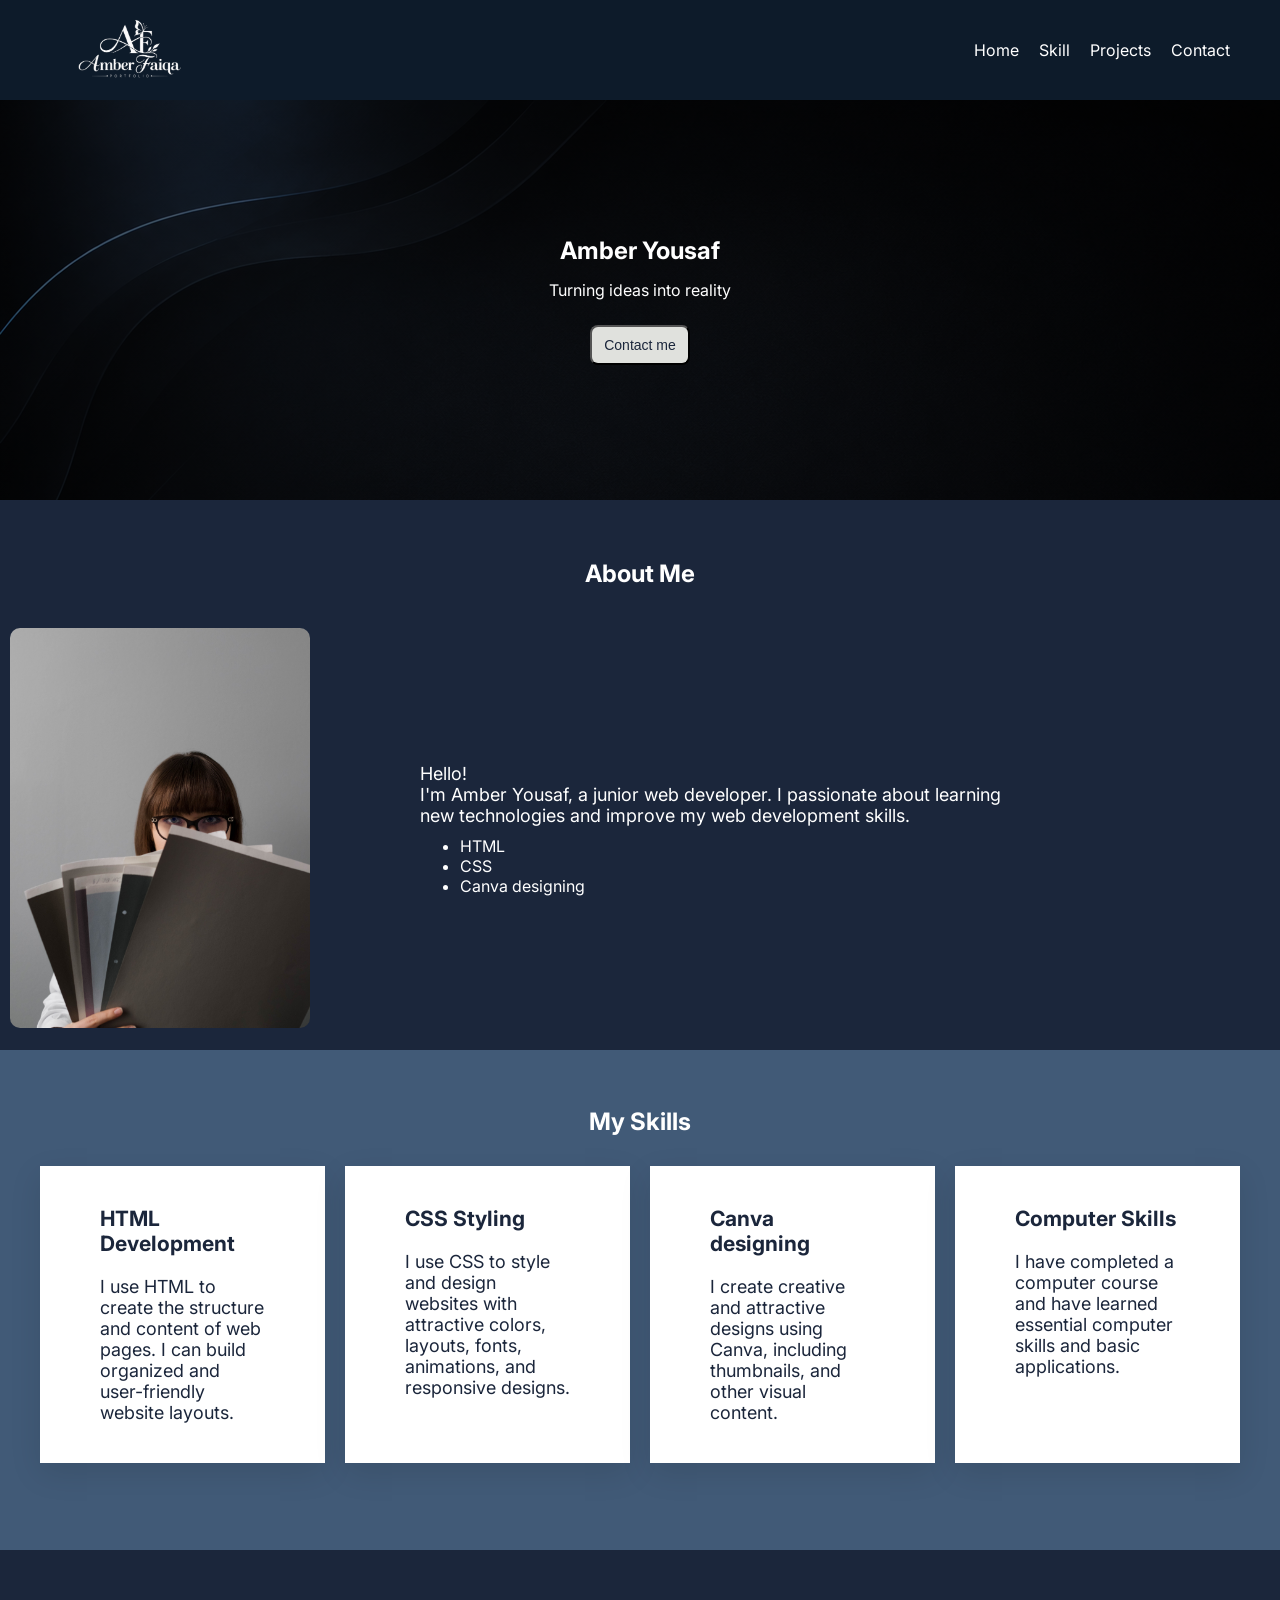
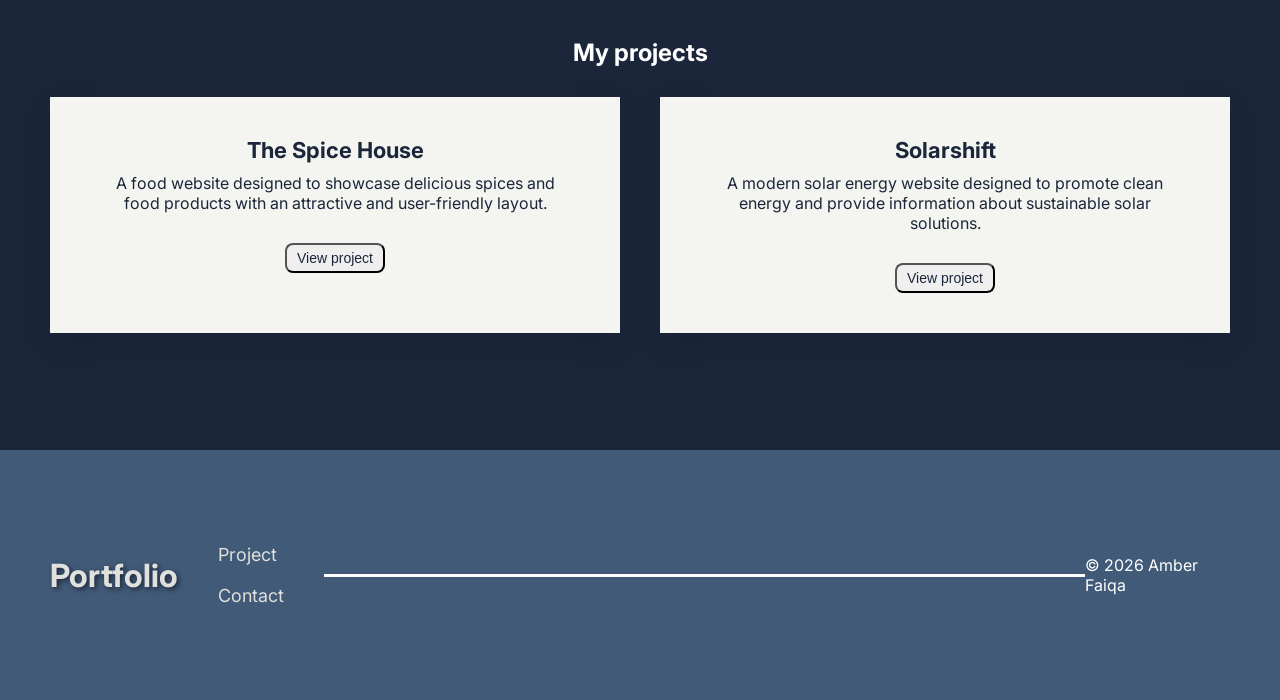
<file: index.html>
<!DOCTYPE html>
<html lang="en">
<head>
    <meta charset="UTF-8">
    <meta name="viewport" content="width=device-width, initial-scale=1.0">
    <link rel="stylesheet" href="css/index.css"/>
    <title>Portfolio website</title>
</head>
<body>
    <header>
        <img src="images/logo.png" alt="logo" width="200" height="auto"/>
        <nav>
            <a href="index.html">Home</a>
            <a href="index.html#skill">Skill</a>
             <a href="project.html">Projects</a>
              <a href="contact.html">Contact</a>
        </nav>
    </header>
    <main>
        <section class="hero-section">
        <div class="hero-content">
            <h1>Amber Yousaf</h1>
            <p>Turning ideas into reality</p>
            <button><a href="contact.html">Contact me</a></button>
        </div>
        </section>
        <section class="about-section">
            <h3>About Me</h3>
            <div class="main-container">
            <div class="right-container">
            <p>Hello! <br>I'm Amber Yousaf, a junior web developer. I passionate about learning new technologies and improve my web development skills.</p>
       <ul>
        <li>HTML</li>
        <li>CSS</li>
        <li>Canva designing</li>
       </ul>
     </div>
     <div class="left-container">
        <img src="images/girl-image.jpg" alt="profile image" width="300" height="400"/>
     </div>
     </div>
        </section>
        <section class="skill-section" id="skill">
            <h2>My Skills</h2>
            <div class="container">
                <div class="card">
                    <h3>HTML Development</h3>
                    <p>I use HTML to create the structure and content of web pages. I can build organized and user-friendly website layouts.</p>
                </div>
                 <div class="card">
                    <h3>CSS Styling</h3>
                    <p>I use CSS to style and design websites with attractive colors, layouts, fonts, animations, and responsive designs.</p>
                </div>
                <div class="card">
                    <h3>Canva designing</h3>
                    <p>I create creative and attractive designs using Canva, including thumbnails, and other visual content.</p>
                </div>
                <div class="card">
                    <h3>Computer Skills</h3>
                    <p>I have completed a computer course and have learned essential computer skills and basic applications.</p>
                </div>
            </div>
        </section>
        <section class="project-section"> 
            <h2>My projects</h2>
            <div class="container-1">
                <div class="card-1">
                    <h3>The Spice House</h3>
                    <p>A food website designed to showcase delicious spices and food products with an attractive and user-friendly layout.</p>
                  <button><a href="project.html">View project</a></button>
                </div>
                <div class="card-1">
                    <h3>Solarshift</h3>
                    <p>A modern solar energy website designed to promote clean energy and provide information about sustainable solar solutions.</p>
                  <button><a href="project.html">View project</a></button>
                </div>
            </div>
        </section>
    </main>
    <footer>
        <h3>Portfolio</h3>
        <div class="footer-content">
            <a href="project.html">Project</a>
            <br>
            <a href="contact.html">Contact</a>
        </div>
        <hr>
        <p>&#169 2026 Amber Faiqa</p>
    </footer>
</body>
</html>
</file>
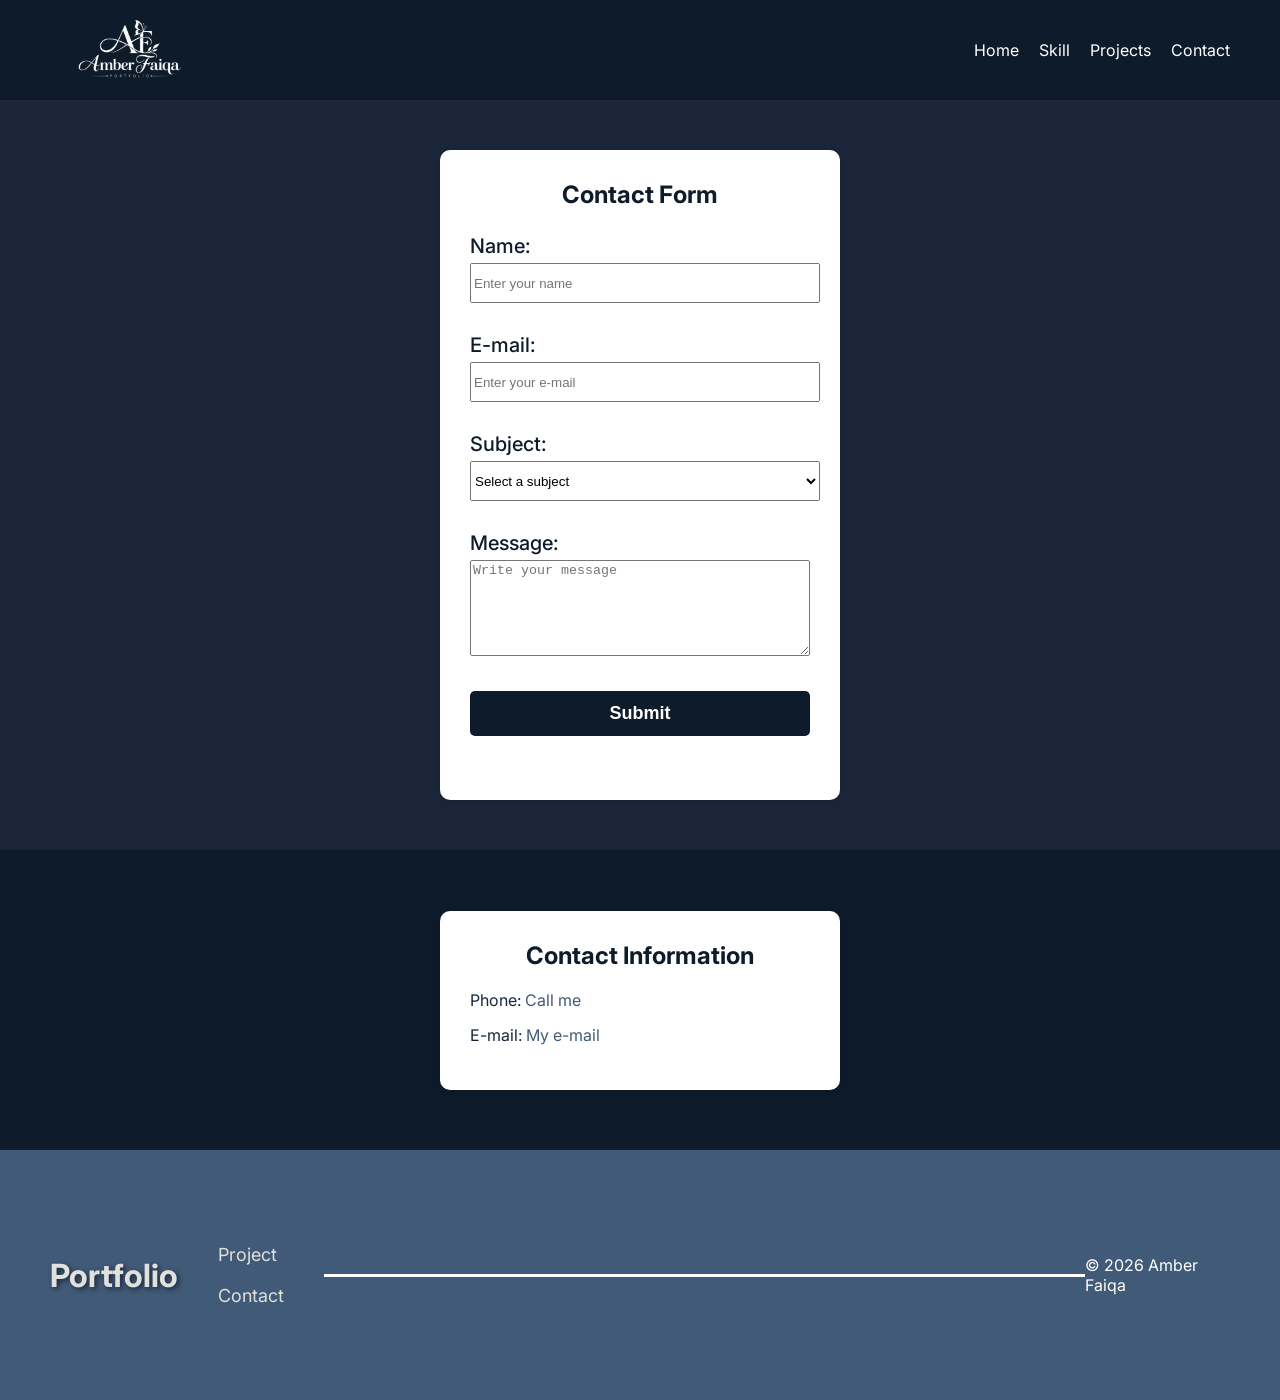
<file: contact.html>
<!DOCTYPE html>
<html lang="en">

<head>
    <meta charset="UTF-8">
    <meta name="viewport" content="width=device-width, initial-scale=1.0">
   <link rel="stylesheet" href="css/contact.css"/>
    <title>Portfolio</title>
</head>

<body>
     <header>
        <img src="images/logo.png" alt="logo" width="200" height="auto"/>
        <nav>
            <a href="index.html">Home</a>
            <a href="index.html#skill">Skill</a>
             <a href="project.html">Projects</a>
              <a href="contact.html">Contact</a>
        </nav>
    </header>
    <main>
        <section class="main-section">
            <div class="container">
    <h1>Contact Form</h1>
    <form>
        <label for="Name">Name:</label>
        <input 
        type="text" 
        name="name"
         placeholder="Enter your name"
            required>
            <br>
            <label for="E-mail">E-mail:</label>
            <input 
            type="e-mail"
            name="email"
            placeholder="Enter your e-mail"
            required>
          <br>
          <label for="subject">Subject:</label>

<select id="subject" name="subject">
    <option value="">Select a subject</option>
    <option value="project">Project</option>
    <option value="design">Design</option>
    <option value="question">Question</option>
    <option value="other">Other</option>
</select>
<br>
<label for="message">Message:</label>
<textarea id="message" name="message" rows="6"
placeholder="Write your message"></textarea>
<br>
<button type="submit">Submit</button>
    </form>
    </div>
    </section>
    <section class="info-section">
    <div class="contact-info">
        <h2>Contact Information</h2>
        <p> 
            Phone: 
            <a href="tel:+8593647342">Call me</a>
        </p>
        <p>
            E-mail:
            <a href="silentaura85@gmail.com">My e-mail</a>
        </p>
    </div>
        </section>
    </main>
    <footer>
        <h3>Portfolio</h3>
        <div class="footer-content">
            <a href="projects.html">Project</a>
            <br>
            <a href="index.html">Contact</a>
        </div>
        <hr>
        <p>&#169 2026 Amber Faiqa</p>
    </footer>

</body>

</html>
</file>
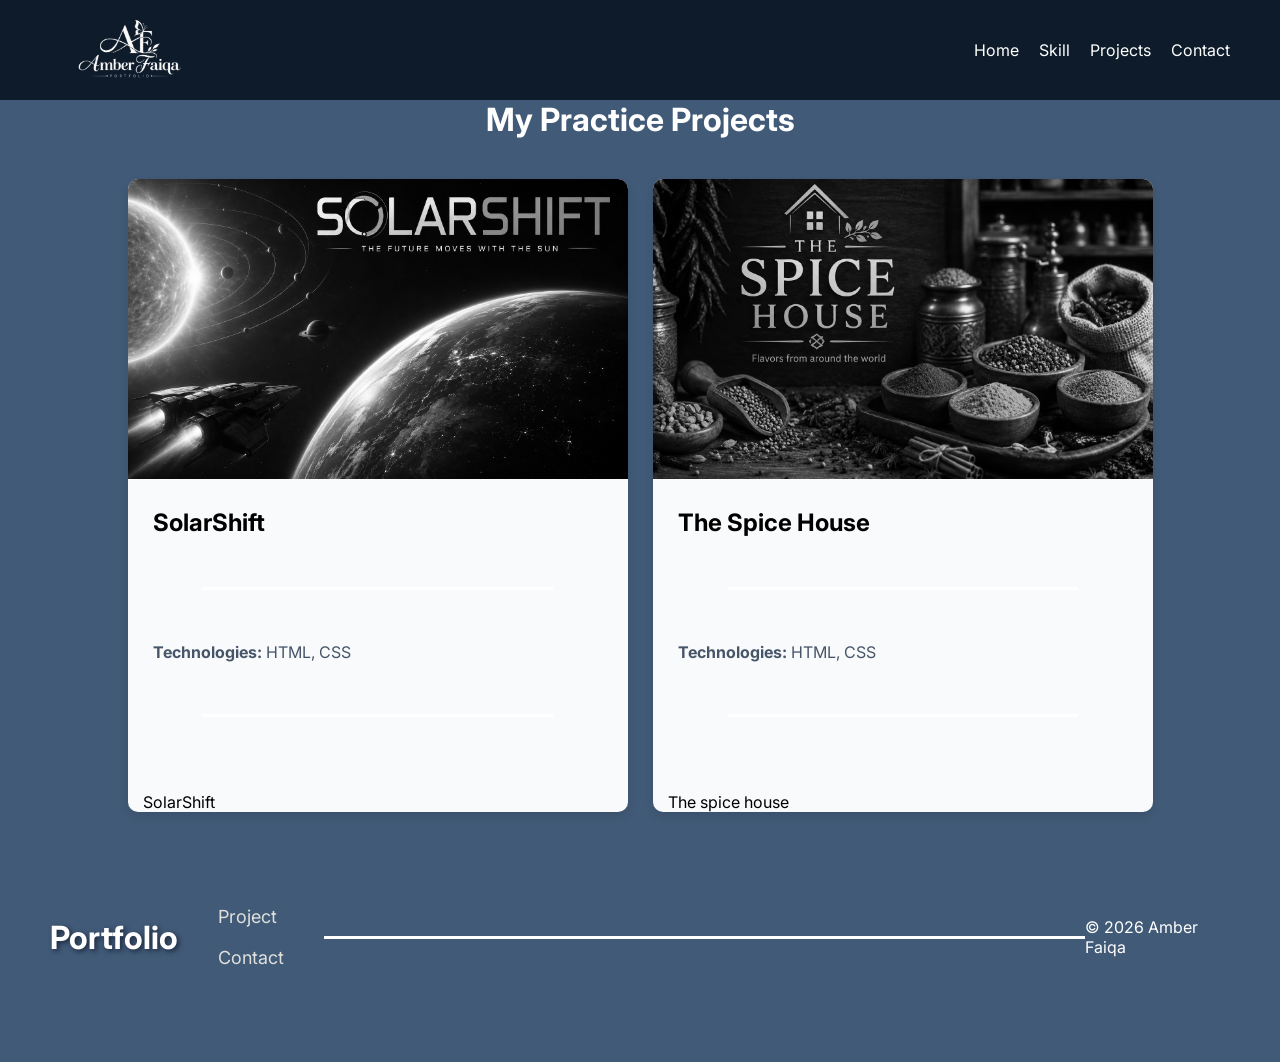
<file: project.html>
<!DOCTYPE html>
<html lang="en">

<head>
    <meta charset="UTF-8">
    <meta name="viewport" content="width=device-width, initial-scale=1.0">
    <link rel="stylesheet" href="css/project.css"/>
    <title>portfolio</title>
</head>
<body>
      <header>
        <img src="images/logo.png" alt="logo" width="200" height="auto"/>
        <nav>
           <a href="index.html">Home</a>
            <a href="index.html#skill">Skill</a>
             <a href="project.html">Projects</a>
              <a href="contact.html">Contact</a>
        </nav>
    </header>
    <main>
    <h1>My Practice Projects</h1>
    <div class="projects-container">
        <div class="project-card">
            <img class="project-image" src="images/solarshift.png" />
            <h2>SolarShift</h2>
            <hr>
            <p>
                <strong>Technologies:</strong> HTML, CSS
                <hr>
            </p>
            <a href="web-page.html">SolarShift</a>
        </div>
        <div class="project-card">
            <img class="project-image" src="images/spicehouse.png" />
            <h2>The Spice House</h2>
            <hr>
            <p>
                <strong>Technologies:</strong> HTML, CSS
                <hr>
            </p>
            <a href="spice.html">The spice house</a>
        </div>
    </div>
    </main>
     <footer>
        <h3>Portfolio</h3>
        <div class="footer-content">
            <a href="contact.html" >Project</a>
            <br>
            <a href="index.html">Contact</a>
        </div>
        <hr>
        <p>&#169 2026 Amber Faiqa</p>
    </footer>
</body>

</html>
</file>
<file: css/index.css>
@import url('https://fonts.googleapis.com/css2?family=Inter:wght@400;500;600;700&display=swap');


* {
    margin: 0;
    box-sizing: border-box;
}

:root {
    --primary-color: #0d1b2a;
    --secondary-color: #1b263b;
    --section-color: #415a77;
    --white-color: white;
    --card-color: white;
    --light-card-color: #f4f5f0;
    --text-color:#1b263b ;
    --button-color: #e0e1dd;
    --hover-color: #778da9;
    --shadow-color: rgba(0, 0, 0, 0.1);
}

body {
    font-family:Inter ,sans-serif;
    color: var(--white-color);
    /* background-color: #415dda; */
}

header {
    position: sticky;
    top: 0;
    display: flex;
    justify-content: space-between;
    align-items: center;
    z-index: 15;
    width: 100%;
    height: 100px;
    background-color: var(--primary-color);
}

header>img {
    margin-left: 30px;
    padding: 35px;
}

nav {
    display: flex;
    flex-direction: row;
    margin-right: 50px;
    gap: 20px;
   
}
nav >a {
    color:var(--white-color);
    text-decoration: none;
     cursor: pointer;
}

/* Hero-Section */

.hero-section {
    display: flex;
    flex-direction: column;
    justify-content: center;
    align-items: center;
    width: 100%;
    height: 400px;
    background: linear-gradient(rgba(0, 0, 0, 0.6),
            rgba(0, 0, 0, 0.6)),

        url(../images/bg-image.png)
}

.hero-content {
    text-align: center;
}

.hero-content>h1 {
    margin-bottom: 15px;
    animation: fadeUp 0.6s ease;
}

.hero-content>p {
    margin-bottom: 25px;
    animation: fadeUp 0.6s ease 0.2s both;
}

.hero-content>button {
    width: 100px;
    height: 40px;
    font-size: 14px;
    border-radius: 8px;
    background-color: var(--button-color);
    animation: fadeUp 0.6s ease 0.4s both;
}

.hero-content>button>a {
    text-decoration: none;
    color: var(--text-color);
}

button:hover {
    background-color: var(--hover-color);
    border-color: var(--primary-color);
}

@keyframes fadeUp {
    from {
        opacity: 0;
        transform: translateY(30px);
    }

    to {
        opacity: 1;
        transform: translateY(0);
    }
}

/* About-Section */

.about-section {
    display: flex;
    flex-direction: column;
    justify-content: center;
    align-items: center;
    width: 100%;
    height: 550px;
    background-color: var(--secondary-color);
}

.about-section>h3 {
    padding: 40px;
    font-size: 24px;

}

.main-container {
    display: flex;
    flex-direction: row-reverse;
    align-items: center;
    justify-content: space-between;
    padding: 0 10px;
    gap: 50px;
}

.right-container {
    margin-left: 60px;
}


.right-container>p {
    width: 70%;
    font-size: 18px;
    margin-bottom: 10px;
}

.right-container>ul {
    margin-top: 10px;
}

.left-container>img {
    border: 2px;
    border-radius: 10px;
    object-fit: cover;

}

/* Skill-Section */
.skill-section {
    display: flex;
    flex-direction: column;
    justify-content: center;
    align-items: center;
    width: 100%;
    height: 500px;
    background-color: var(--section-color);
}

.skill-container>h2 {
    margin-top: 30px;
}

.container {
    display: grid;
    grid-template-columns: repeat(4, 1fr);
    padding: 30px 40px;
    gap: 20px;
}

.card {
    height: auto;
    background-color: var(--card-color);
    color: var(--text-color);
    padding: 40px 60px;
    font-size: 18px;
    box-shadow: 0 10px 30px var(--shadow-color);
}

.card>h3 {
    margin-bottom: 20px;
}

.card:hover {
    transform: translateY(-10px);
}

/* Project-Section */

.project-section {
    display: flex;
    flex-direction: column;
    justify-content: center;
    align-items: center;
    background-color: var(--secondary-color);
    width: 100%;
    height: 500px;
}

.container-1 {
    display: grid;
    grid-template-columns: repeat(2, 1fr);
    padding: 30px 50px;
    gap: 40px;
}

.card-1 {
    height: auto;
    padding: 40px 50px;
    text-align: center;
    background-color: var(--light-card-color);
    color: var(--text-color);
    box-shadow: 0 10px 30px var(--shadow-color);
}

.card-1>h3 {
    font-size: 22px;
    margin-bottom: 10px;
}

.card-1>p {
    margin-bottom: 30px;
}

.card-1>button {
    width: 100px;
    height: 30px;
    border-radius: 8px;
    cursor: pointer;
}

.card-1>button>a {
    text-decoration: none;
    color: var(--text-color);
    font-size: 14px;
}

/* FOOTER */
footer {
    display: flex;
    align-items: center;
    width: 100%;
    height: 250px;
    padding: 0 50px;
    background-color: var(--section-color);
}

footer>h3 {
    font-size: 32px;
    color: var(--button-color);
    text-shadow: 2px 2px 5px var(--text-color);
}

.footer-content {
    display: flex;
    flex-direction: column;
    margin-left: 30px;
    margin-right: 40px;
    margin: 40px;
}

.footer-content>a {
    text-decoration: none;
    font-size: 18px;
    color: var(--button-color);

}

hr {
    border: none;
    height: 3px;
    background-color: var(--white-color);
    width: 70%;
    margin: 40px auto;
}

/*  RESPONSIVE DESIGN */

/* Mobile: 320px - 480px */
@media (max-width: 480px) {

    header {
        height: 80px;
    }

    header>img {
        margin-left: 5px;
        padding: 15px;
    }

    nav {
        margin-right: 15px;
        gap: 10px;
        font-size: 14px;
    }

    .hero-section {
        height: 350px;
        padding: 20px;
        text-align: center;
    }

    .main-container {
        flex-direction: column;
        gap: 20px;
    }

    .about-section {
        height: auto;
        padding: 40px 20px;
    }

    .right-container {
        margin-left: 0;
    }

    .right-container>p {
        width: 100%;
    }

    .left-container>img {
        max-width: 100%;
    }

    .skill-section,
    .project-section {
        height: auto;
        padding: 40px 20px;
    }

    .container,
    .container-1 {
        grid-template-columns: 1fr;
        padding: 20px;
    }

    .card,
    .card-1 {
        width: 100%;
    }

    footer {
        height: auto;
        padding: 30px 20px;
        flex-direction: column;
        align-items: flex-start;
    }
}


/* Tablet / Laptop: 481px - 1024px */
@media (min-width: 481px) and (max-width: 1024px) {

    .main-container {
        gap: 25px;
    }

    .right-container>p {
        width: 100%;
    }

    .container {
        grid-template-columns: repeat(2, 1fr);
    }

    .container-1 {
        grid-template-columns: repeat(2, 1fr);
        gap: 20px;
    }

    .card,
    .card-1 {
        padding: 30px;
    }
}


/* Desktop: 1025px and above */
@media (min-width: 1025px) {

    .container {
        grid-template-columns: repeat(4, 1fr);
    }

    .container-1 {
        grid-template-columns: repeat(2, 1fr);
    }
}
</file>
<file: css/contact.css>
@import url('https://fonts.googleapis.com/css2?family=Inter:wght@400;500;600;700&display=swap');
* {
    margin: 0;
    box-sizing: border-box;
}

:root {
    --primary-color: #0d1b2a;
    --secondary-color: #1b263b;
    --section-color: #415a77;
    --white-color: white;
    --button-color: #e0e1dd;
    --hover-color: #778da9;
}

body {
    font-family:Inter ,sans-serif;
    color: var(----white-color);
    /* background-color: #415dda; */
}

header {
    position: sticky;
    top: 0;
    display: flex;
    justify-content: space-between;
    align-items: center;
    z-index: 15;
    width: 100%;
    height: 100px;
    background-color: var(--primary-color);
}

header>img {
    margin-left: 30px;
    padding: 35px;
}

nav {
    display: flex;
    flex-direction: row;
    margin-right: 50px;
    gap: 20px;
    cursor: pointer;
}

nav>a {
    color: var(--white-color);
    text-decoration: none;
    cursor: pointer;
}

/* Main-Section */
.main-section {
    display: flex;
    flex-direction: column;
    justify-content: center;
    align-items: center;
    width: 100%;
    height: auto;
    background-color: var(--secondary-color);
}

.container {
    text-align: center;
    width: 400px;
    height: 650px;
    margin: 50px auto;
    padding: 30px;
    background-color: var(--white-color);
    color: var(--primary-color);
    border-radius: 10px;
    box-shadow: 0 2px 10px rgba(0, 0, 0, 0.15);
}

h1 {
    margin-bottom: 25px;
}

.container>form {
    display: flex;
    flex-direction: column;
    text-align: left;
    gap: 5px;
}

form>input,
select {
    width: 350px;
    height: 40px;

}

form>label {
    font-size: 20px;
    font-weight: 500;
}

button {
    padding: 12px 25px;
    margin-top: 5px;
    background-color: var(--primary-color);
    color: var(--white-color);
    border: none;
    border-radius: 5px;
    cursor: pointer;
    font-size: 18px;
    font-weight: bold;
}

button:hover {
    background-color: var(--secondary-color);
}

/* Information-Section */
.info-section {
    display: flex;
    justify-content: center;
    align-items: center;
    width: 100%;
    height: 300px;
    background-color: var(--primary-color);
}

.contact-info {
    width: 400px;
    margin: 30px auto;
    padding: 30px;
    background-color: var(--white-color);
    border-radius: 10px;
    box-shadow: 0 2px 10px rgba(0, 0, 0, 0.15);
}

.contact-info>h2 {
    text-align: center;
    color: var(--primary-color);
    margin-bottom: 20px;
}

.contact-info>p {
    color: var(--secondary-color);
    margin: 15px 0;
}
p>a {
    color:var(--section-color);
    text-decoration: none;
}


/* FOOTER */
footer {
    display: flex;
    align-items: center;
    width: 100%;
    height: 250px;
    padding: 0 50px;
    background-color: var(--section-color);
}

footer>h3 {
    font-size: 32px;
    color: var(--button-color);
    text-shadow: 2px 2px 5px var(--secondary-color);
}

.footer-content {
    display: flex;
    flex-direction: column;
    margin-left: 30px;
    margin-right: 40px;
    margin: 40px;
}

.footer-content>a {
    text-decoration: none;
    font-size: 18px;
    color: var(--button-color);

}

hr {
    border: none;
    height: 3px;
    background-color: var(--white-color);
    width: 70%;
    margin: 40px auto;
}

footer>p {
    color:var(--white-color);
}
</file>
<file: css/project.css>
@import url('https://fonts.googleapis.com/css2?family=Inter:wght@400;500;600;700&display=swap');
  * {
      margin: 0;
      padding: 0;
      box-sizing: border-box;
  }

  body {
      font-family:Inter,sans-serif;
      background-color: #415a77;
  }
  header {
    position: sticky;
    top: 0;
    display: flex;
    justify-content: space-between;
    align-items: center;
    z-index: 15;
    width: 100%;
    height:100px;
    background-color:#0d1b2a;
}

header>img {
    margin-left: 30px;
    padding: 35px;
}

nav {
    display: flex;
    flex-direction: row;
    margin-right: 50px;
    gap: 20px;
    cursor: pointer;
    color:white;
}
nav >a {
    color:var(--white-color);
    text-decoration: none;
     cursor: pointer;
}


  h1 {
      text-align: center;
    /* padding-top: 20px; */
      margin-bottom: 40px;
      color:white;
  }

  .projects-container {
      display: flex;
      justify-content: center;
      gap: 25px;
      flex-wrap: wrap;
  }

  .project-card {
      width: 500px;
      min-height:450px;
      background-color: #F8FAFC;
      border-radius: 10px;
      box-shadow: 0 4px 10px rgba(0, 0, 0, 0.1);
      overflow: hidden;
  }

  .project-image {
       width:100%;
       height:300px;
       object-fit:cover ;
      /* Required hover effect */
      filter: grayscale(100%);
      transition: filter 0.3s ease;
  }

  .project-image:hover {
      filter: grayscale(0%);
  }

  .project-card h2 {
      margin: 15px 0 10px;
      margin-left:15px;
      padding:10px;
  }

  .project-card p {
      margin-bottom: 10px;
      line-height: 1.5;
      margin-left:15px ;
      padding:10px;
      color:#475569;
  }

  .project-card a {
      display: inline-block;
      margin-top: 5px;
      color: black;
      text-decoration: none;
      border-radius: 5px;
      margin-left:15px;
  }

  .project-card a:hover {
      background-color: #444;
  }
  footer {
    display: flex;
    align-items: center;
    width: 100%;
    height: 250px;
    padding: 0 50px;
    background-color:#415a77;
    color:white;
}

footer>h3 {
    font-size: 32px;
    color: white;
    text-shadow: 2px 2px 5px #1b263b;
}

.footer-content {
    display: flex;
    flex-direction: column;
    margin-left: 30px;
    margin-right: 40px;
    margin: 40px;
}

.footer-content>a {
    text-decoration: none;
    font-size: 18px;
    color:#e0e1dd;

}

hr {
    border: none;
    height: 3px;
    background-color:white;
    width: 70%;
    margin: 40px auto;
}
</file>
